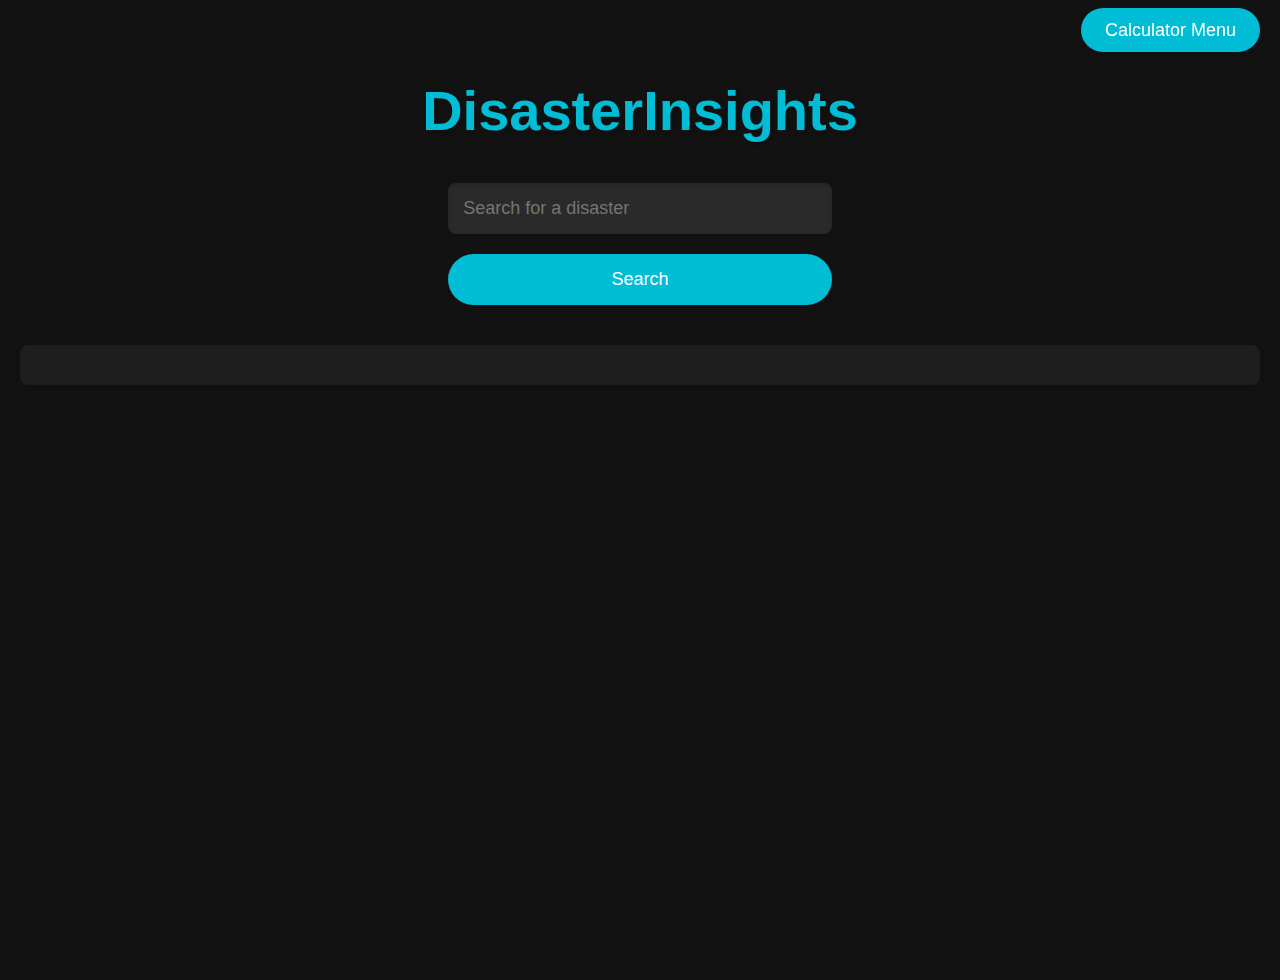
<file: index.html>
<!DOCTYPE html>
<html lang="en">
<head>
    <meta charset="UTF-8">
    <meta name="viewport" content="width=device-width, initial-scale=1.0">
    <title>DisasterInsights</title>
    <link rel="stylesheet" href="styles.css">
</head>
<body>
    <div class="top-right">
        <a href="cal.html" class="button">Calculator Menu</a>
    </div>
    <h1>DisasterInsights</h1>
    <div class="search-container">
        <input type="text" id="search-bar" placeholder="Search for a disaster">
        <button id="search-btn">Search</button>
    </div>
    <div id="content" class="result-container"></div>

    <script src="script.js"></script>
</body>
</html>
</file>
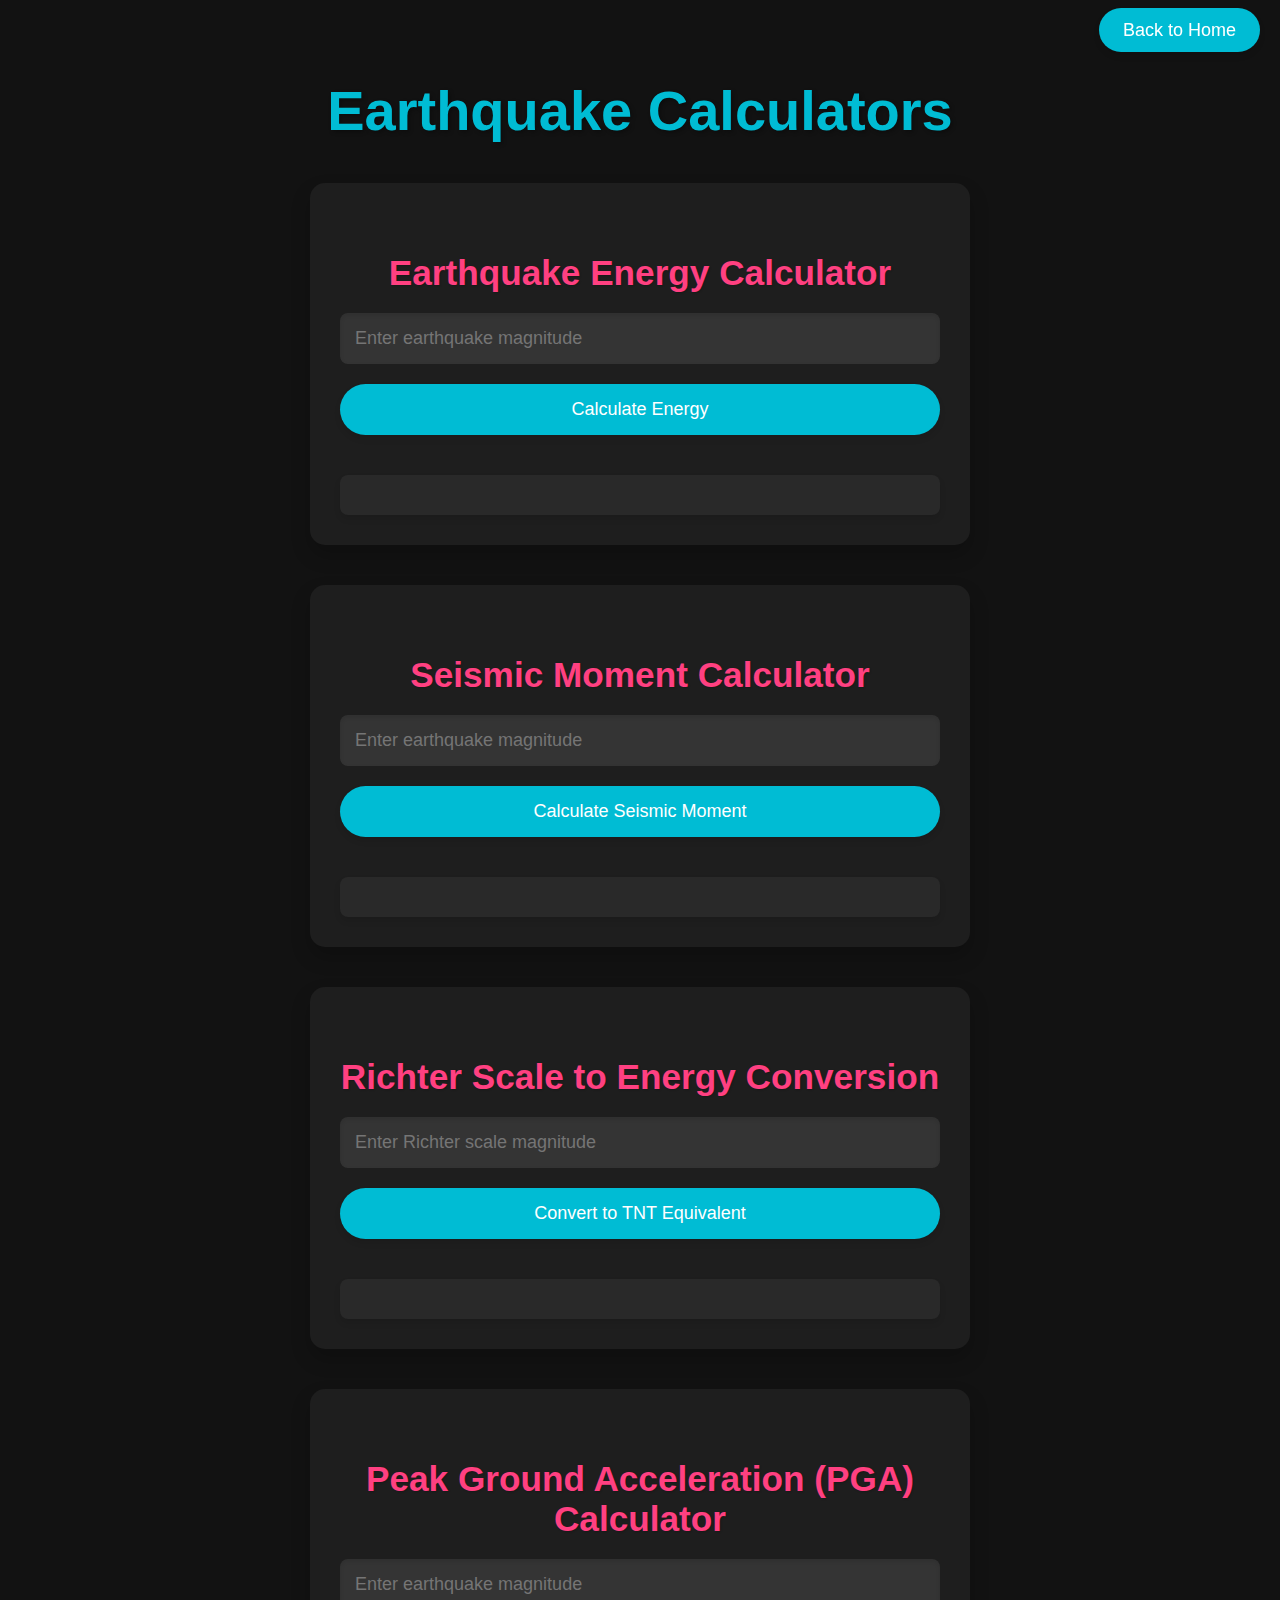
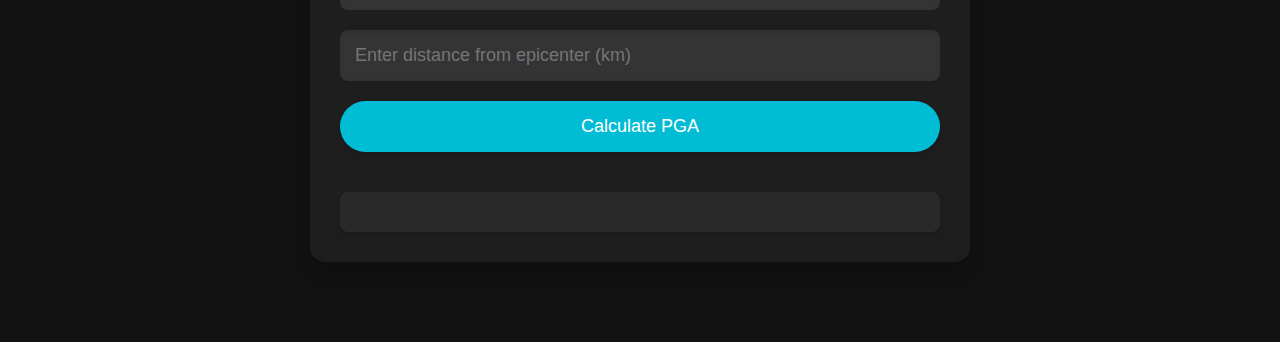
<file: cal.html>
<!DOCTYPE html>
<html lang="en">
<head>
    <meta charset="UTF-8">
    <meta name="viewport" content="width=device-width, initial-scale=1.0">
    <title>Earthquake Calculators</title>
    <link rel="stylesheet" href="styles.css">
</head>
<body>
    <div class="top-right">
        <a href="index.html" class="button">Back to Home</a>
    </div>
    <h1>Earthquake Calculators</h1>

    <div class="calculator">
        <h2>Earthquake Energy Calculator</h2>
        <input type="number" id="magnitude-input" placeholder="Enter earthquake magnitude">
        <button id="calculate-energy-btn">Calculate Energy</button>
        <div id="energy-result" class="result-container"></div>
    </div>

    <div class="calculator">
        <h2>Seismic Moment Calculator</h2>
        <input type="number" id="seismic-magnitude-input" placeholder="Enter earthquake magnitude">
        <button id="calculate-moment-btn">Calculate Seismic Moment</button>
        <div id="moment-result" class="result-container"></div>
    </div>

    <div class="calculator">
        <h2>Richter Scale to Energy Conversion</h2>
        <input type="number" id="richter-magnitude-input" placeholder="Enter Richter scale magnitude">
        <button id="calculate-tnt-btn">Convert to TNT Equivalent</button>
        <div id="tnt-result" class="result-container"></div>
    </div>

    <div class="calculator">
        <h2>Peak Ground Acceleration (PGA) Calculator</h2>
        <input type="number" id="pga-magnitude-input" placeholder="Enter earthquake magnitude">
        <input type="number" id="distance-input" placeholder="Enter distance from epicenter (km)">
        <button id="calculate-pga-btn">Calculate PGA</button>
        <div id="pga-result" class="result-container"></div>
    </div>

    <script src="script.js"></script>
</body>
</html>
</file>
<file: styles.css>
:root {
    --primary-color: #00bcd4; /* Cyan */
    --secondary-color: #ff4081; /* Pink */
    --background-color: #121212; /* Dark background */
    --surface-color: #1e1e1e; /* Slightly lighter dark for surfaces */
    --text-color: #ffffff; /* White text */
    --text-secondary-color: #b0bec5; /* Light grey text */
    --input-background: rgba(255, 255, 255, 0.1); /* Semi-transparent white for inputs */
    --result-background: rgba(255, 255, 255, 0.05); /* Semi-transparent white for results */
}

body {
    font-family: 'Roboto', sans-serif;
    background-color: var(--background-color);
    color: var(--text-color);
    margin: 0;
    padding: 40px 20px;
    display: flex;
    flex-direction: column;
    align-items: center;
    min-height: 100vh;
}

.top-right {
    position: fixed;
    top: 20px;
    right: 20px;
    z-index: 1000;
}

.button {
    padding: 12px 24px;
    font-size: 18px;
    border: none;
    background-color: var(--primary-color);
    color: var(--text-color);
    text-decoration: none;
    border-radius: 30px;
    box-shadow: 0 4px 6px rgba(0, 0, 0, 0.1);
    transition: all 0.3s ease;
}

.button:hover {
    background-color: var(--secondary-color);
    box-shadow: 0 6px 12px rgba(0, 0, 0, 0.2);
    transform: translateY(-2px);
}

h1 {
    font-size: 3.5rem;
    margin-bottom: 40px;
    color: var(--primary-color);
    text-shadow: 2px 2px 4px rgba(0, 0, 0, 0.3);
    text-align: center;
}

h2 {
    font-size: 2.2rem;
    margin-top: 40px;
    margin-bottom: 20px;
    color: var(--secondary-color);
    text-shadow: 1px 1px 2px rgba(0, 0, 0, 0.2);
    text-align: center;
}

.calculator {
    background-color: var(--surface-color);
    border-radius: 15px;
    padding: 30px;
    margin-bottom: 40px;
    width: 100%;
    max-width: 600px;
    box-shadow: 0 10px 20px rgba(0, 0, 0, 0.2);
}

input[type="number"], input[type="text"] {
    padding: 15px;
    font-size: 18px;
    border: none;
    border-radius: 8px;
    margin-bottom: 20px;
    width: calc(100% - 30px);
    background-color: var(--input-background);
    color: var(--text-color);
    box-shadow: inset 0 2px 4px rgba(0, 0, 0, 0.1);
    transition: all 0.3s ease;
}

input[type="number"]:focus, input[type="text"]:focus {
    outline: none;
    box-shadow: inset 0 2px 4px rgba(0, 0, 0, 0.2), 0 0 0 3px rgba(0, 188, 212, 0.3);
}

button {
    padding: 15px 30px;
    font-size: 18px;
    border: none;
    background-color: var(--primary-color);
    color: var(--text-color);
    cursor: pointer;
    border-radius: 30px;
    box-shadow: 0 4px 6px rgba(0, 0, 0, 0.1);
    transition: all 0.3s ease;
    width: 100%;
    margin-bottom: 20px;
}

button:hover {
    background-color: var(--secondary-color);
    box-shadow: 0 6px 12px rgba(0, 0, 0, 0.2);
    transform: translateY(-2px);
}

#energy-result, #moment-result, #tnt-result, #pga-result, #content {
    margin-top: 20px;
    padding: 20px;
    background-color: var(--result-background);
    border-radius: 8px;
    width: calc(100% - 40px);
    text-align: center;
    box-shadow: 0 4px 6px rgba(0, 0, 0, 0.1);
    transition: all 0.3s ease;
}

#energy-result:hover, #moment-result:hover, #tnt-result:hover, #pga-result:hover, #content:hover {
    box-shadow: 0 6px 12px rgba(0, 0, 0, 0.2);
    transform: translateY(-2px);
}

@media (max-width: 768px) {
    body {
        padding: 20px 10px;
    }

    h1 {
        font-size: 2.8rem;
    }

    h2 {
        font-size: 2rem;
    }

    .calculator {
        padding: 20px;
    }

    input[type="number"], input[type="text"] {
        width: calc(100% - 20px);
    }

    #energy-result, #moment-result, #tnt-result, #pga-result, #content {
        width: calc(100% - 20px);
    }
}
</file>
